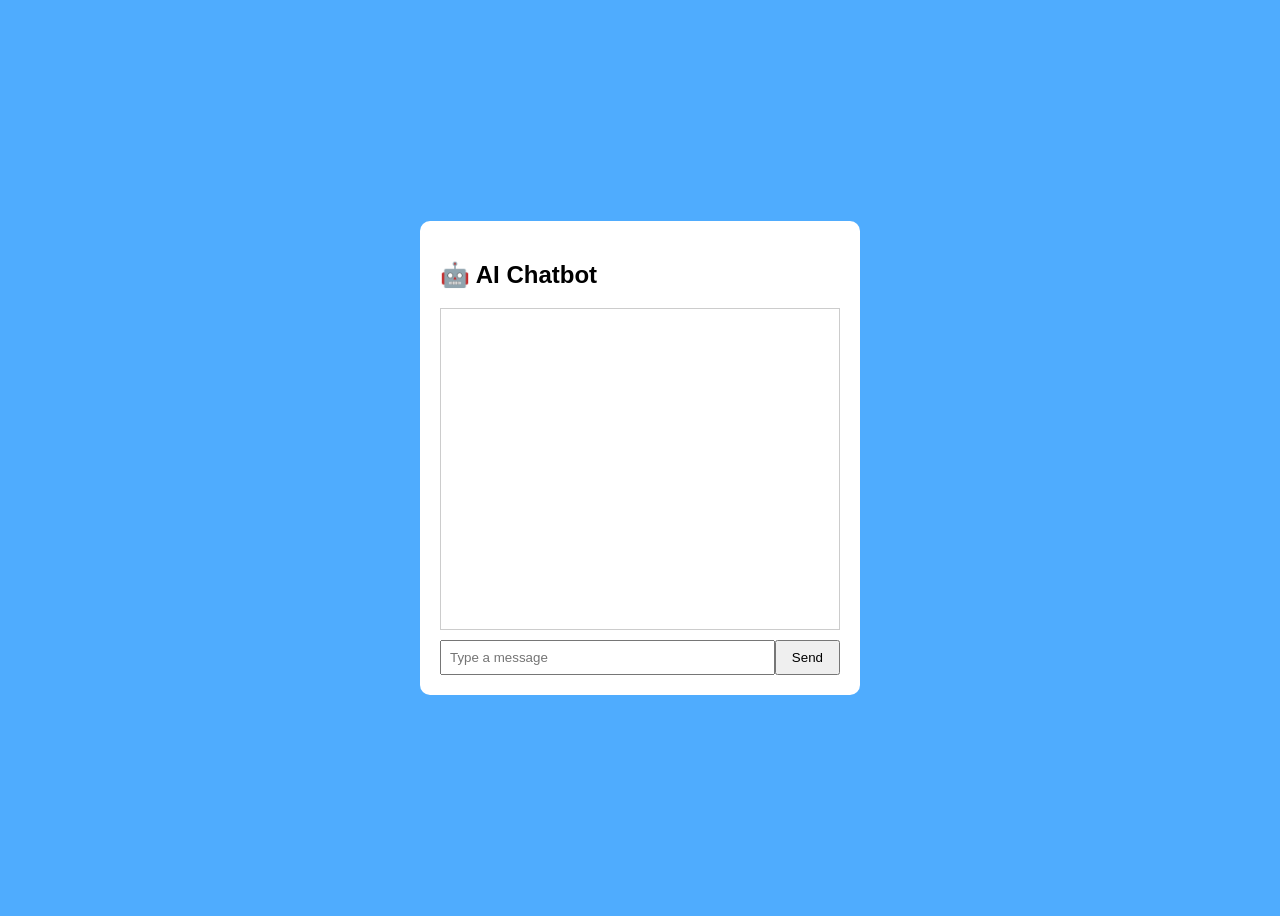
<file: chatbot/index.html>
<!DOCTYPE html>
<html>
<head>
    <title>Rule-Based Chatbot</title>
    <link rel="stylesheet" href="style.css">
</head>
<body>

<div class="chat-container">
    <h2>🤖 AI Chatbot</h2>

    <div id="chatbox" class="chatbox"></div>

    <div class="input-area">
        <input type="text" id="userInput" placeholder="Type a message">
        <button onclick="sendMessage()">Send</button>
    </div>
</div>

<script src="script.js"></script>

</body>
</html>
</file>
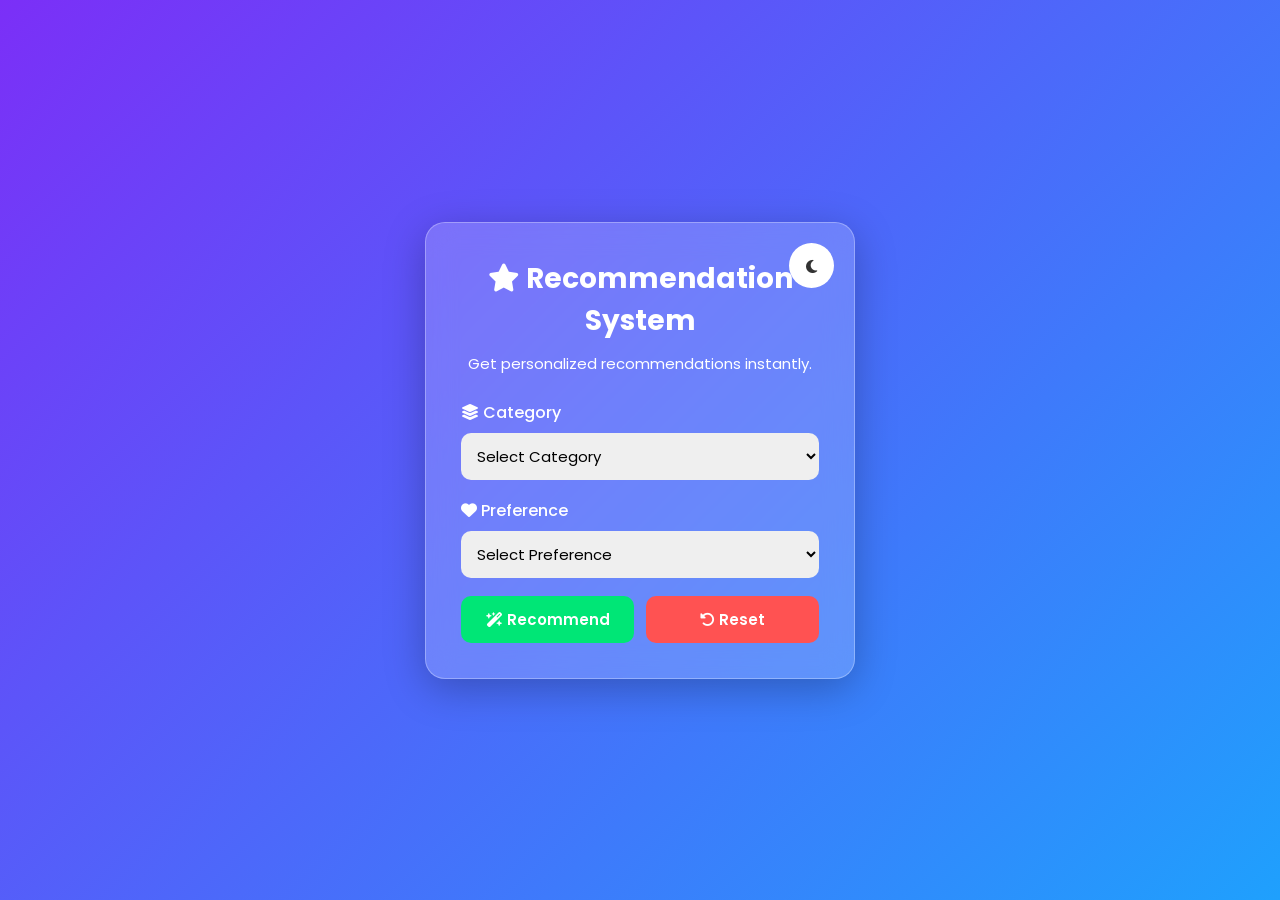
<file: Recommendation system/index.html>
<!DOCTYPE html>
<html lang="en">
<head>
    <meta charset="UTF-8">
    <meta name="viewport" content="width=device-width, initial-scale=1.0">
    <title>Recommendation System</title>

    <!-- Font Awesome Icons -->
    <link rel="stylesheet"
    href="https://cdnjs.cloudflare.com/ajax/libs/font-awesome/6.5.2/css/all.min.css">

    <!-- CSS -->
    <link rel="stylesheet" href="style.css">
</head>

<body>

<div class="background"></div>

<div class="container">

    <!-- Dark Mode Button -->
    <button id="themeBtn">
        <i class="fa-solid fa-moon"></i>
    </button>

    <h1>
        <i class="fa-solid fa-star"></i>
        Recommendation System
    </h1>

    <p class="subtitle">
        Get personalized recommendations instantly.
    </p>

    <!-- Category -->
    <div class="input-box">
        <label>
            <i class="fa-solid fa-layer-group"></i>
            Category
        </label>

        <select id="category">
            <option value="">Select Category</option>
            <option value="movies">🎬 Movies</option>
            <option value="books">📚 Books</option>
            <option value="music">🎵 Music</option>
        </select>
    </div>

    <!-- Preference -->
    <div class="input-box">
        <label>
            <i class="fa-solid fa-heart"></i>
            Preference
        </label>

        <select id="preference">
            <option value="">Select Preference</option>
        </select>
    </div>

    <!-- Buttons -->
    <div class="buttons">

        <button id="recommendBtn" onclick="recommend()">
            <i class="fa-solid fa-wand-magic-sparkles"></i>
            Recommend
        </button>

        <button id="resetBtn" onclick="resetForm()">
            <i class="fa-solid fa-rotate-left"></i>
            Reset
        </button>

    </div>

    <!-- Loading -->
    <div id="loading">
        <div class="loader"></div>
        <p>Finding Best Recommendation...</p>
    </div>

    <!-- Result -->
    <div id="result"></div>

</div>

<script src="script.js"></script>

</body>
</html>
</file>
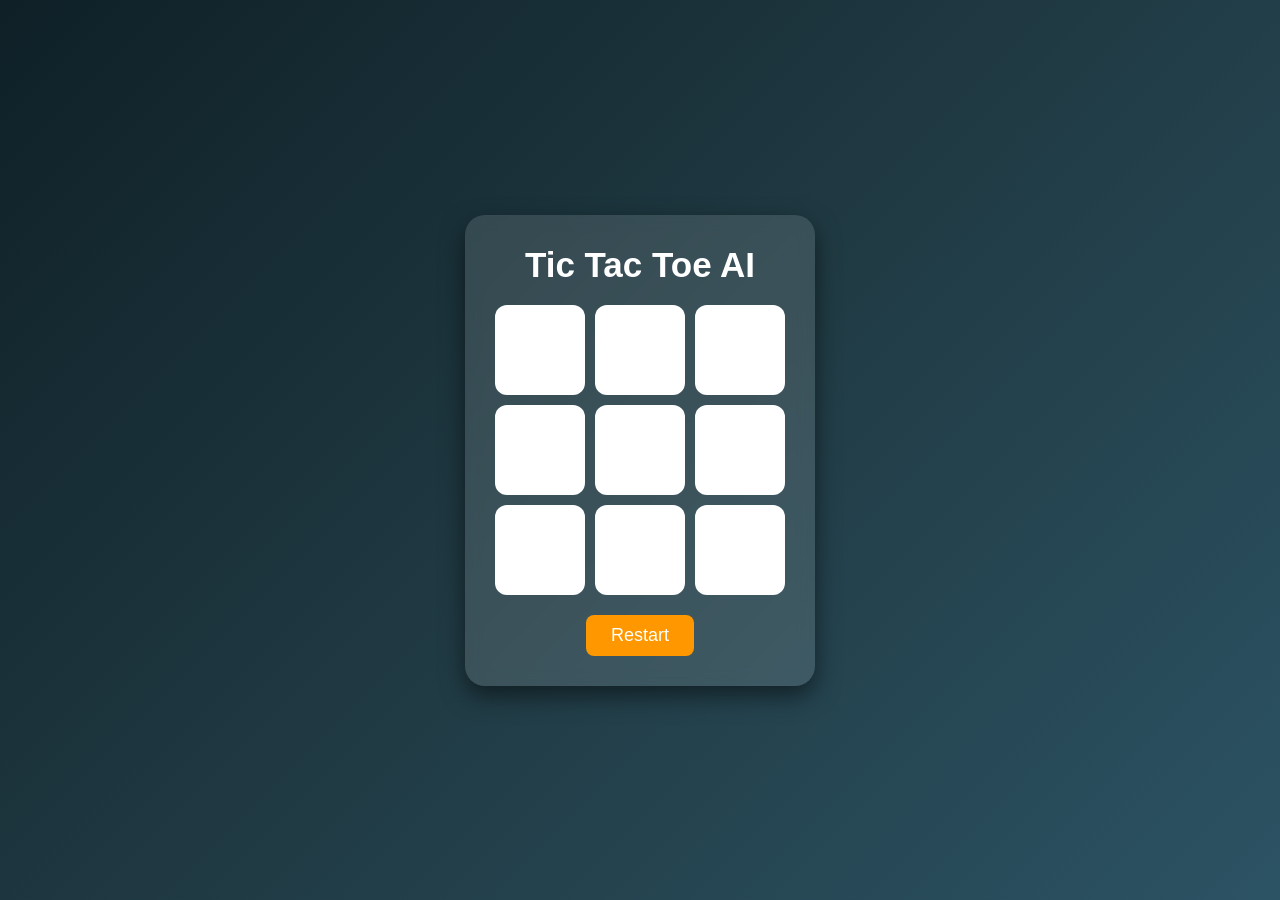
<file: Tic-Tac-Toe/index.html>
<!DOCTYPE html>
<html>
<head>
    <title>Tic Tac Toe AI</title>
    <link rel="stylesheet" href="style.css">
</head>
<body>
<div class="container">
<h1>Tic Tac Toe AI</h1>

<div class="board">
    <div class="cell" data-index="0"></div>
    <div class="cell" data-index="1"></div>
    <div class="cell" data-index="2"></div>
    <div class="cell" data-index="3"></div>
    <div class="cell" data-index="4"></div>
    <div class="cell" data-index="5"></div>
    <div class="cell" data-index="6"></div>
    <div class="cell" data-index="7"></div>
    <div class="cell" data-index="8"></div>
</div>

<button onclick="restartGame()">Restart</button>
</div>
<script src="script.js"></script>

</body>
</html>
</file>
<file: chatbot/style.css>
body{
    font-family: Arial, sans-serif;
    background:#4facfe;
    display:flex;
    justify-content:center;
    align-items:center;
    height:100vh;
}

.chat-container{
    width:400px;
    background:white;
    padding:20px;
    border-radius:10px;
}

.chatbox{
    height:300px;
    border:1px solid #ccc;
    overflow-y:auto;
    padding:10px;
    margin-bottom:10px;
}

.user{
    text-align:right;
    color:blue;
    margin:5px;
}

.bot{
    text-align:left;
    color:green;
    margin:5px;
}

.input-area{
    display:flex;
}

input{
    flex:1;
    padding:8px;
}

button{
    padding:8px 15px;
}
</file>
<file: Recommendation system/style.css>
@import url('https://fonts.googleapis.com/css2?family=Poppins:wght@300;400;500;600;700&display=swap');

*{
    margin:0;
    padding:0;
    box-sizing:border-box;
    font-family:'Poppins',sans-serif;
}

body{
    display:flex;
    justify-content:center;
    align-items:center;
    min-height:100vh;
    background:linear-gradient(-45deg,#6a11cb,#2575fc,#00c6ff,#7b2ff7);
    background-size:400% 400%;
    animation:gradientBG 10s ease infinite;
    overflow:hidden;
}

/* Animated Background */
@keyframes gradientBG{
    0%{background-position:0% 50%;}
    50%{background-position:100% 50%;}
    100%{background-position:0% 50%;}
}

.container{
    width:430px;
    padding:35px;
    border-radius:20px;
    backdrop-filter:blur(15px);
    background:rgba(255,255,255,.18);
    border:1px solid rgba(255,255,255,.3);
    box-shadow:0 10px 40px rgba(0,0,0,.25);
    animation:fadeIn 1s;
}

@keyframes fadeIn{
    from{
        opacity:0;
        transform:translateY(30px);
    }
    to{
        opacity:1;
        transform:translateY(0);
    }
}

h1{
    text-align:center;
    color:white;
    margin-bottom:10px;
    font-size:28px;
}

.subtitle{
    text-align:center;
    color:white;
    margin-bottom:25px;
    font-size:15px;
}

.input-box{
    margin-bottom:18px;
}

.input-box label{
    color:white;
    display:block;
    margin-bottom:8px;
    font-weight:500;
}

select{
    width:100%;
    padding:12px;
    border:none;
    border-radius:10px;
    outline:none;
    font-size:15px;
    transition:.3s;
}

select:hover{
    transform:scale(1.02);
}

.buttons{
    display:flex;
    gap:12px;
    margin-top:15px;
}

button{
    flex:1;
    padding:12px;
    border:none;
    border-radius:10px;
    cursor:pointer;
    font-size:15px;
    font-weight:600;
    transition:.3s;
}

#recommendBtn{
    background:#00e676;
    color:white;
}

#recommendBtn:hover{
    transform:translateY(-3px);
    box-shadow:0 8px 20px rgba(0,230,118,.4);
}

#resetBtn{
    background:#ff5252;
    color:white;
}

#resetBtn:hover{
    transform:translateY(-3px);
    box-shadow:0 8px 20px rgba(255,82,82,.4);
}

/* Dark Mode Button */

#themeBtn{
    position:absolute;
    top:20px;
    right:20px;
    width:45px;
    height:45px;
    border-radius:50%;
    background:white;
    color:#333;
}

/* Loading */

#loading{
    display:none;
    text-align:center;
    margin-top:20px;
    color:white;
}

.loader{
    width:45px;
    height:45px;
    margin:auto;
    border:5px solid rgba(255,255,255,.3);
    border-top:5px solid white;
    border-radius:50%;
    animation:spin 1s linear infinite;
}

@keyframes spin{
    100%{
        transform:rotate(360deg);
    }
}

/* Result Card */

#result{
    display:none;
    margin-top:25px;
    padding:20px;
    border-radius:15px;
    background:rgba(255,255,255,.25);
    color:white;
    animation:fadeResult .6s;
}

@keyframes fadeResult{
    from{
        opacity:0;
        transform:scale(.9);
    }
    to{
        opacity:1;
        transform:scale(1);
    }
}

#result h3{
    margin-bottom:12px;
}

#result ul{
    list-style:none;
}

#result li{
    padding:8px 0;
    border-bottom:1px solid rgba(255,255,255,.2);
}

/* Responsive */

@media(max-width:500px){

.container{
    width:92%;
    padding:25px;
}

.buttons{
    flex-direction:column;
}

}
</file>
<file: Tic-Tac-Toe/style.css>
*{
    margin:0;
    padding:0;
    box-sizing:border-box;
    font-family:Arial, Helvetica, sans-serif;
}

body{
    display:flex;
    justify-content:center;
    align-items:center;
    height:100vh;
    background:linear-gradient(135deg,#0f2027,#203a43,#2c5364);
}

.container{
    background:rgba(255,255,255,0.12);
    padding:30px;
    border-radius:20px;
    box-shadow:0 10px 25px rgba(0,0,0,0.5);
    text-align:center;
    backdrop-filter:blur(8px);
}

h1{
    color:white;
    margin-bottom:20px;
    font-size:35px;
}

.board{
    display:grid;
    grid-template-columns:repeat(3,90px);
    gap:10px;
    justify-content:center;
}

.cell{
    width:90px;
    height:90px;
    background:white;
    border-radius:12px;
    display:flex;
    justify-content:center;
    align-items:center;
    font-size:40px;
    font-weight:bold;
    cursor:pointer;
    transition:0.3s;
}

.cell:hover{
    background:#dbeafe;
    transform:scale(1.05);
}

button{
    margin-top:20px;
    padding:10px 25px;
    border:none;
    border-radius:8px;
    background:#ff9800;
    color:white;
    font-size:18px;
    cursor:pointer;
    transition:0.3s;
}

button:hover{
    background:#e68900;
    transform:scale(1.05);
}
</file>
